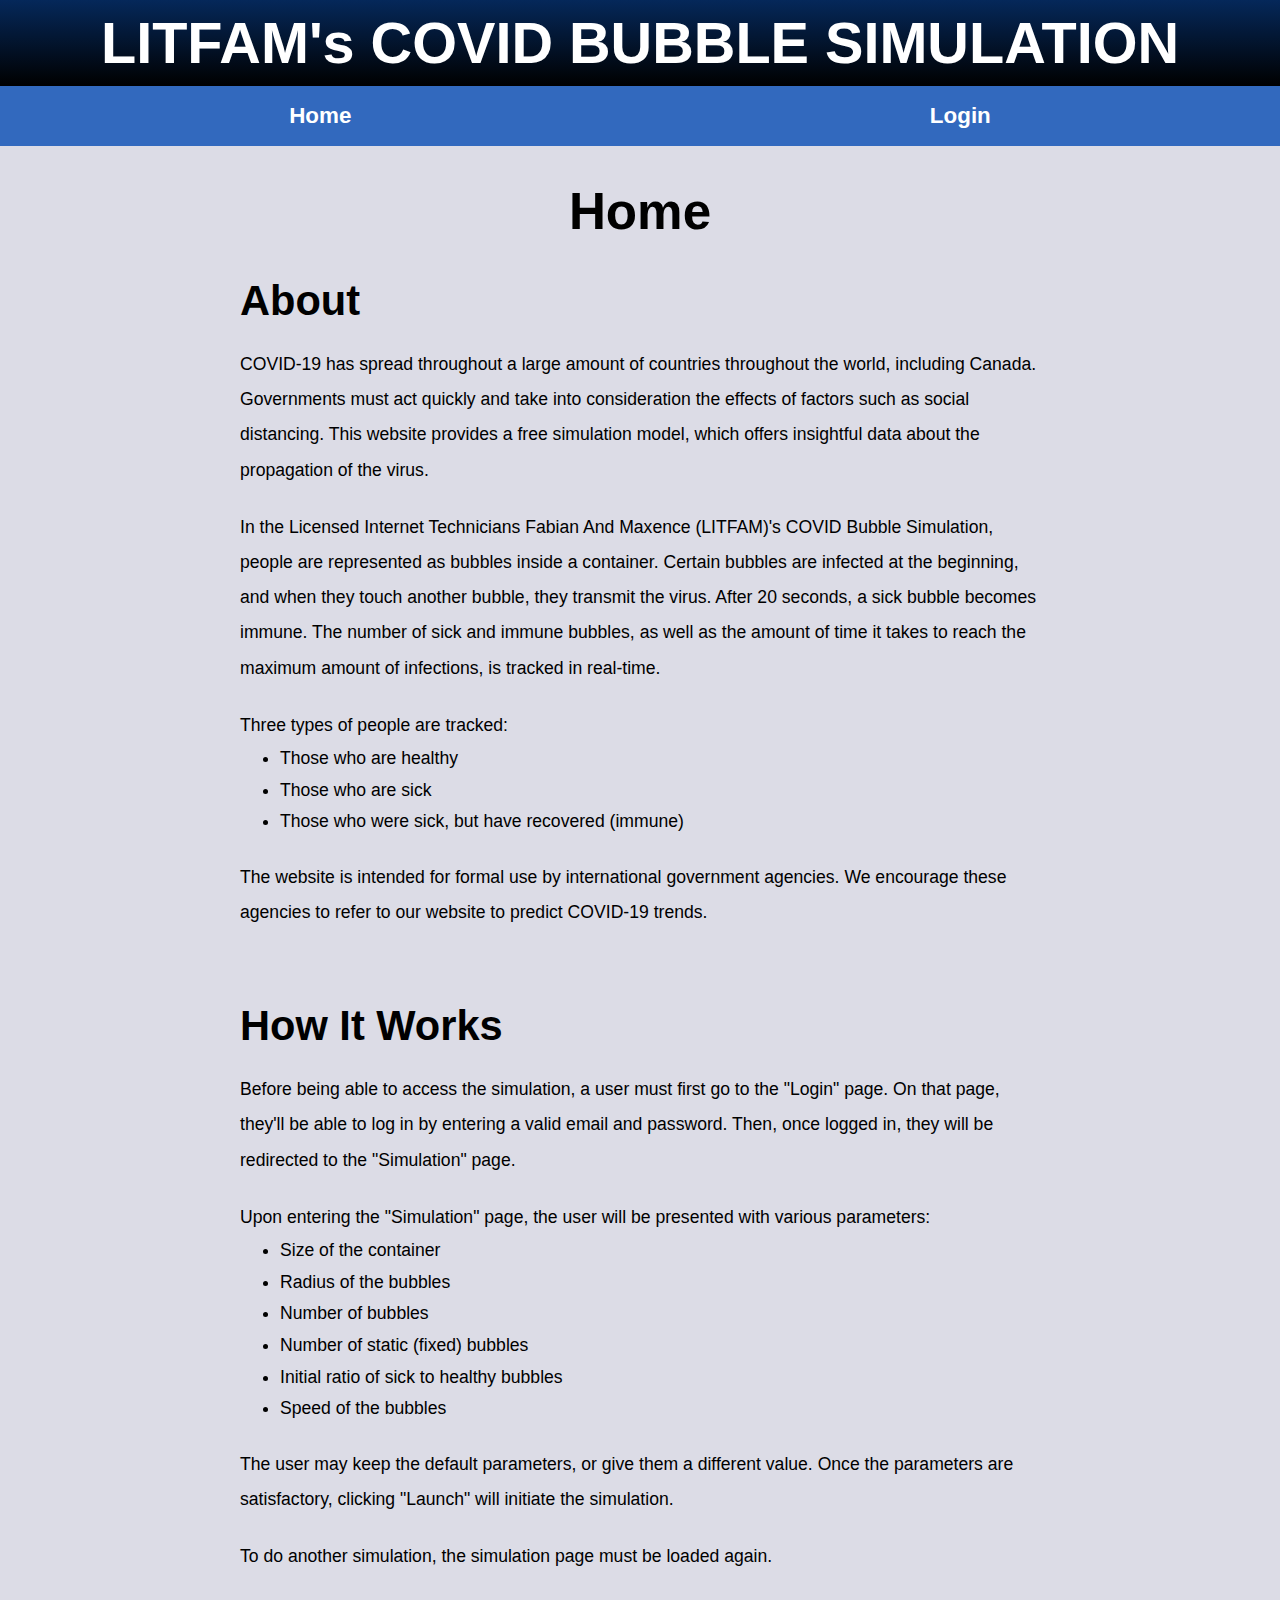
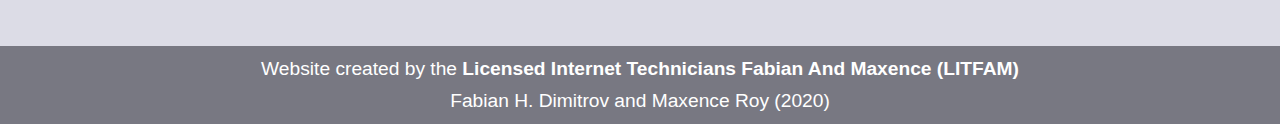
<file: Code/index.html>
<!DOCTYPE html>
<html lang="en">

<head>
	<meta charset="UTF-8">
	<meta name="viewport" content="width=device-width, initial-scale=1.0">
	<meta http-equiv="X-UA-Compatible" content="ie=edge">
	<title>Bubble Collision Simulator</title>

	<link rel="stylesheet" href="style.css">
</head>

<body>
	<header>
		<h1>LITFAM's COVID BUBBLE SIMULATION</h1>
	</header>
	<nav>
		<a href="./index.html">Home</a>
		<a href="./login.html">Login</a>
	</nav>
	<main id="main-width-limit">
		<h2 id="page-title">Home</h2>
		<div class="main-section">
			<h3>About</h3>
			<p>
				COVID-19 has spread throughout a large amount of countries throughout the world, including Canada.
				Governments must act quickly and take into consideration the effects of factors such as social distancing.
				This website provides a free simulation model, which offers insightful data about the propagation of the virus.
			</p>
			<p>
				In the Licensed Internet Technicians Fabian And Maxence (LITFAM)'s COVID Bubble Simulation,
				people are represented as bubbles inside a container. Certain bubbles are infected at the beginning, 
				and when they touch another bubble, they transmit the virus. After 20 seconds, a sick bubble
				becomes immune. The number of sick and immune bubbles, as well as
				the amount of time it takes to reach the maximum amount of infections, is tracked in real-time.
			</p>
			<p>
				Three types of people are tracked:
				<ul>
					<li>Those who are healthy</li>
					<li>Those who are sick</li>
					<li>Those who were sick, but have recovered (immune)</li>
				</ul>
			</p>
			<p>
				The website is intended for formal use by international government agencies.
				We encourage these agencies to refer to our website to predict COVID-19 trends.
			</p>
		</div>
		<div class="main-section">
			<h3>How It Works</h3>
			<p>
				Before being able to access the simulation, a user must first go to the "Login" page.
				On that page, they'll be able to log in by entering a valid email and password.
				Then, once logged in, they will be redirected to the "Simulation" page.
			</p>
			<p>
				Upon entering the "Simulation" page, the user will be presented with various parameters:
				<ul>
					<li>Size of the container</li>
					<li>Radius of the bubbles</li>
					<li>Number of bubbles</li>
					<li>Number of static (fixed) bubbles</li>
					<li>Initial ratio of sick to healthy bubbles</li>
					<li>Speed of the bubbles</li>
				</ul>
			</p>
			<p>
				The user may keep the default parameters, or give them a different value.
				Once the parameters are satisfactory, clicking "Launch" will initiate the simulation.
			</p>
			<p>
				To do another simulation, the simulation page must be loaded again.
			</p>
		</div>
	</main>
	<footer>
		<div>Website created by the <strong>Licensed Internet Technicians Fabian And Maxence (LITFAM)</strong></div>
		<div>Fabian H. Dimitrov and Maxence Roy (2020)</div>
	</footer>
</body>

</html>
</file>
<file: Code/style.css>
:root {
    --top-text-color: #ffffff;
    --top-text-hover-color: #cccccc;
    --header-color-2: #000000;
    --header-color-1: rgb(5, 40, 90);
    --navbar-color: rgb(50, 105, 190);
    --bg-color: rgb(220, 220, 230);
    --footer-color: rgb(120, 120, 130);
}

* {
    box-sizing: border-box;
    margin: 0;
    font-family: 'Segoe UI', Tahoma, Geneva, Verdana, sans-serif;
    text-decoration: none;
}

body {
    display: flex;
    flex-direction: column;
    min-height: 100vh; /* Forces the footer to go at the bottom */
    align-items: center;
    background-color: var(--bg-color);
}

header {
    padding: 10px 0;
    width: 100%;
    background-image: linear-gradient(var(--header-color-1), var(--header-color-2));
    color: var(--top-text-color);
    text-align: center;
}

nav {
    display: flex;
    justify-content: space-around;
    align-items: center;
    position: sticky;
    top: 0;
    padding: 12px 0;
    width: 100%;
    background-color: var(--navbar-color);
}

nav a {
    margin: 5px 20px;
    font-size: 1.4rem;
    font-weight: 700;
    color: var(--top-text-color);
}

nav a:hover {
    color: var(--top-text-hover-color);
}

main {
    flex: 1;
    width: 100%;
}

#main-width-limit {
    max-width: 800px;
}

footer {
    padding: 2px 0;
    width: 100%;
    background-color: var(--footer-color);
    font-size: 1.2rem;
    color: var(--top-text-color);
    text-align: center;
}

footer div {
    margin: 10px 0;
}

h1 {
    text-align: center;
    font-size: 3.6rem;
}

h2 {
    text-align: center;
    font-size: 3.2rem;
}

h3 {
    font-size: 2.6rem;
    margin-top: 10px;
}

h4 {
    text-align: center;
    font-size: 1.8rem;
    font-weight: 500;
    margin-bottom: 20px;
}

p {
    font-size: 1.1rem;
    line-height: 2;
    margin-top: 22px;
}

ul {
    font-size: 1.1rem;
    line-height: 1.8;
}

.main-section {
    margin-top: 36px;
    margin-bottom: 72px;
}

#page-title {
    margin-top: 36px;
    text-align: center;
}


/* For login.html */
.form-container {
    display: flex;
    justify-content: center;
    align-items: center;
}

#login-form {
    display: flex;
    flex-flow: column nowrap;
}

.form-container label {
    margin-top: 15px;
}

#userEmail, #userPassword {
    border: 2px solid black;
}


.btn {
    font-size: 1.25rem;
    background: var(--btn-background);
    margin-top: 1em;
    padding: 0.35em 0.75em;
    border-radius: 5px;
    cursor: pointer;
}

.btn:hover {
    background: gray;
}


/* For bubble-simulation.html */
canvas {
    background: white;
}

#logout-form {
    display: flex;
    justify-content: center;
}

#logout-form .btn {
    margin: 0.5em auto;
    padding: 0.35em 8.5em;
}

#simulation-setup {
    display: flex;
    flex-direction: column;
    align-items: center;
}

#simulation-form {
    display: flex;
    flex-direction: column;
    align-items: center;
}

#simulation-form-grid {
    display: grid;
    grid-template-columns: auto minmax(240px, auto);
}

#simulation-launch, #simulation-form-grid > * {
    margin: 10px 25px;
    font-size: 1.2rem;
    font-weight: 450;
}

#simulation-form input:not([type="range"]), #simulation-form select, #sickRatioLabel, #speedLabel {
    padding-left: 5px;
}

#simulation-form input[type="range"]::-webkit-slider-runnable-track {
    background: white;
    height: 4px;
}

#simulation-form input[type=range]::-webkit-slider-thumb {
    margin-top: -8px;
}

#simulation-launch {
    margin-top: 20px;
    width: 200px;
}

#simulation {
    display: none;
    flex-direction: column;
}

#number { 
    color: rgb(247, 79, 79);
}

#immune {
    color: rgb(85, 0, 85);
}

#canvas-container {
    display: flex;
    justify-content: center;
}

#simulation-info {
    display: flex;
    flex-flow: column nowrap;
    align-items: center;
    justify-content: center;
}

#simulation-info > * {
    margin-left: 25px;
    margin-right: 25px;
}
</file>
